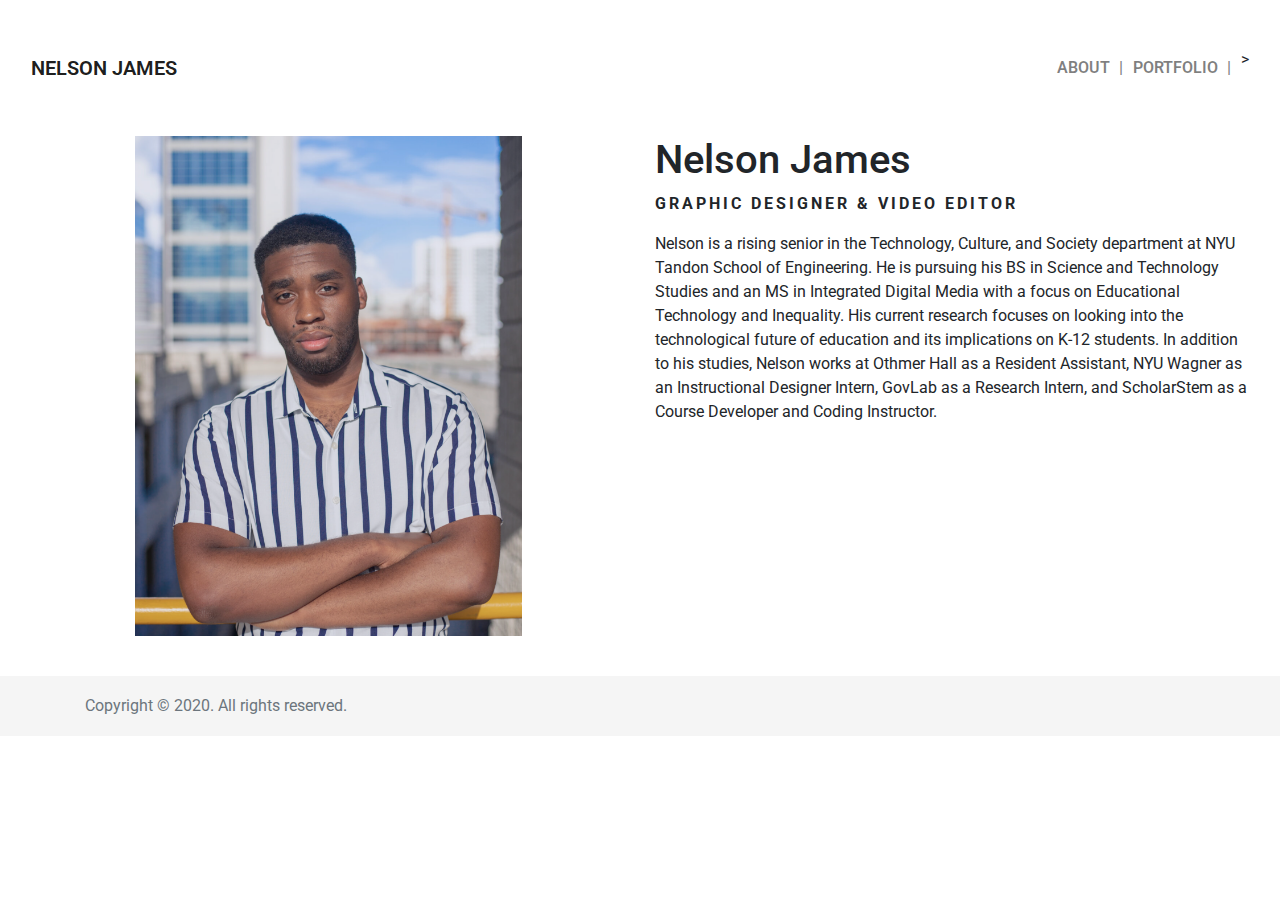
<file: about.html>
<!DOCTYPE html>
<html lang="en">
  <head>
    <meta charset="UTF-8" />
    <meta name="viewport" content="width=device-width, initial-scale=1.0" />
    <title>Nelson James</title>
    <link rel="preconnect" href="https://fonts.gstatic.com" />
    <link
      href="https://fonts.googleapis.com/css2?family=Roboto:ital,wght@0,100;0,300;0,400;0,500;0,700;0,900;1,100;1,300;1,400;1,500;1,700;1,900&display=swap"
      rel="stylesheet"
    />
    <link
      rel="stylesheet"
      href="https://cdn.jsdelivr.net/npm/bootstrap@4.5.3/dist/css/bootstrap.min.css"
    />
    <link
      rel="stylesheet"
      href="https://pro.fontawesome.com/releases/v5.10.0/css/all.css"
    />
    <link rel="stylesheet" href="style.css" />
  </head>
  <body>
    <div class="container-fluid">
      <div class="row">
        <div class="col">
          <nav class="navbar navbar-expand-lg navbar-light">
            <a class="navbar-brand" href="/">Nelson James</a>
            <button
              class="navbar-toggler"
              type="button"
              data-toggle="collapse"
              data-target="#navbarSupportedContent"
              aria-controls="navbarSupportedContent"
              aria-expanded="false"
              aria-label="Toggle navigation"
            >
              <span class="navbar-toggler-icon"></span>
            </button>

            <div class="collapse navbar-collapse" id="navbarSupportedContent">
              <ul class="navbar-nav ml-auto">
                <li class="nav-item">
                  <a class="nav-link" href="about.html">About</a>
                </li>
                <li class="nav-item">
                  <a class="nav-link" href="index.html">Portfolio</a>
                </li>
                  >
                </li>
              </ul>
            </div>
          </nav>
          <div class="about-section">
            <div class="row">
              <div class="col">
                <img
                  class="user-photo"
                  src="images/9.jpeg"
                  alt=""
                />
              </div>
              <div class="col">
                <h1>Nelson James</h1>
                <p class="designation">Graphic Designer & Video Editor</p>
                <p class="description">
                  Nelson is a rising senior in the Technology, Culture, and Society department at NYU Tandon School of Engineering. He is pursuing his BS in Science and Technology Studies and an MS in Integrated Digital Media with a focus on Educational Technology and Inequality. His current research focuses on looking into the technological future of education and its implications on K-12 students. In addition to his studies, Nelson works at Othmer Hall as a Resident Assistant, NYU Wagner as an Instructional Designer Intern, GovLab as a Research Intern, and ScholarStem as a Course Developer and Coding Instructor. 
                </p>
              </div>
            </div>
          </div>
        </div>
      </div>
    </div>

    <footer class="footer">
      <div class="container">
        <span class="text-muted"
          >Copyright &copy; 2020. All rights reserved.</span
        >
      </div>
    </footer>

    <script src="https://code.jquery.com/jquery-3.5.1.slim.min.js"></script>
    <script src="https://cdn.jsdelivr.net/npm/bootstrap@4.5.3/dist/js/bootstrap.bundle.min.js"></script>
    <script type="text/javascript" src="data.json"></script>
    <script src="script.js" type="text/javascript"></script>
  </body>
</html>
</file>
<file: style.css>
* {
  margin: 0;
}

html {
  background-color: white;
  font-family: "Roboto", sans-serif;
}

nav {
  margin-top: 40px;
}

.navbar-brand {
  text-transform: uppercase;
  font-weight: 600;
}

.nav-link {
  text-transform: uppercase;
  font-weight: 600;
  padding-left: 0 !important;
  padding-right: 0 !important;
}

.navbar-nav > li > a::after {
  content: "|";
  padding: 0 0.6em;
}

.last-item::after {
  content: "" !important;
  padding: 0 !important;
}

.portfolio-section {
  display: flex;
  align-items: center;
  flex-wrap: wrap;
  margin-top: 40px;
  margin-bottom: 40px;
  padding: 0rem 1.1rem;
}

.portfolio-item {
  cursor: pointer;
  display: flex;
  background-color: #cccccc;
  height: 400px;
  width: 25%;
  background-position: center;
  background-repeat: no-repeat;
  background-size: cover;
  position: relative;
}

.item-content {
  width: 100%;
  text-align: center;
  position: absolute;
  top: 50%;
  left: 50%;
  transform: translate(-50%, -50%);
  color: white;
  display: block;
  backdrop-filter: blur(10px);
  height: 100%;
  padding-top: 15rem;
  padding-left: 1rem;
  padding-right: 1rem;
  opacity: 0;
  transition: all 0.5s ease-in-out;
}

.item-content:hover {
  opacity: 1;
  transition: all 0.5s ease-in-out;
}

.about-section {
  padding: 0rem 1.1rem;
  margin-top: 40px;
  margin-bottom: 40px;
}

.user-photo {
  width: 100%;
  height: 500px;
  object-fit: contain;
}

.designation {
  text-transform: uppercase;
  letter-spacing: 3px;
  font-weight: bold;
}

.footer {
  position: relative;
  bottom: 0;
  width: 100%;
  height: 60px; 
  line-height: 60px; 
  background-color: #f5f5f5;
}

.social-section {
  margin-top: 40px;
  margin-bottom: 40px;
}

.social-links {
  margin-top: 60px;
  display: flex;
  align-items: center;
  justify-content: space-evenly;
}

@media screen and (max-width: 990px) {
  .navbar-nav > li > a::after {
    content: "" !important;
    padding: 0;
  }
  .item-content {
    padding-top: 1rem;
  }
}

@media screen and (max-width: 768px) {
  .portfolio-item {
    width: 50%;
  }
  .item-content {
    padding-top: 3rem;
  }
}

@media screen and (max-width: 414px) {
  .portfolio-item {
    width: 100%;
  }
}

@media screen and (max-width: 375px) {
  .portfolio-item {
    width: 100%;
  }
}
</file>
